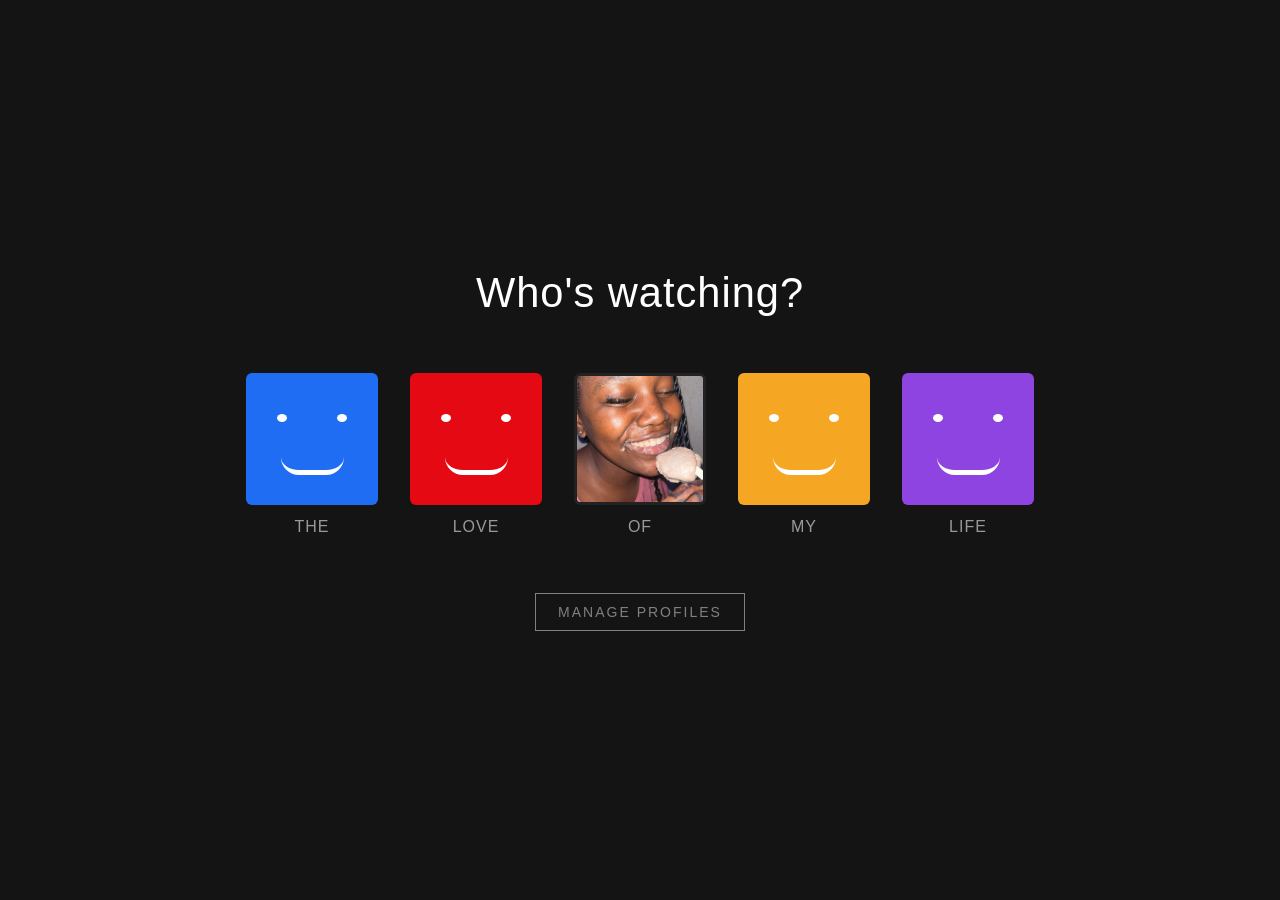
<file: index.html>
<!DOCTYPE html>
<html lang="en">

<head>
    <meta charset="UTF-8">
    <title>Netflix Intro Animation</title>
    <link rel="stylesheet" href="index.css">

</head>

<body>
    <div id="container">
        <netflixintro letter="N">
            <div class="helper-1">
                <div class="effect-brush">
                    <span class="fur-31"></span>
                    <span class="fur-30"></span>
                    <span class="fur-29"></span>
                    <span class="fur-28"></span>
                    <span class="fur-27"></span>
                    <span class="fur-26"></span>
                    <span class="fur-25"></span>
                    <span class="fur-24"></span>
                    <span class="fur-23"></span>
                    <span class="fur-22"></span>
                    <span class="fur-21"></span>
                    <span class="fur-20"></span>
                    <span class="fur-19"></span>
                    <span class="fur-18"></span>
                    <span class="fur-17"></span>
                    <span class="fur-16"></span>
                    <span class="fur-15"></span>
                    <span class="fur-14"></span>
                    <span class="fur-13"></span>
                    <span class="fur-12"></span>
                    <span class="fur-11"></span>
                    <span class="fur-10"></span>
                    <span class="fur-9"></span>
                    <span class="fur-8"></span>
                    <span class="fur-7"></span>
                    <span class="fur-6"></span>
                    <span class="fur-5"></span>
                    <span class="fur-4"></span>
                    <span class="fur-3"></span>
                    <span class="fur-2"></span>
                    <span class="fur-1"></span>
                </div>
                <div class="effect-lumieres">
                    <span class="lamp-1"></span>
                    <span class="lamp-2"></span>
                    <span class="lamp-3"></span>
                    <span class="lamp-4"></span>
                    <span class="lamp-5"></span>
                    <span class="lamp-6"></span>
                    <span class="lamp-7"></span>
                    <span class="lamp-8"></span>
                    <span class="lamp-9"></span>
                    <span class="lamp-10"></span>
                    <span class="lamp-11"></span>
                    <span class="lamp-12"></span>
                    <span class="lamp-13"></span>
                    <span class="lamp-14"></span>
                    <span class="lamp-15"></span>
                    <span class="lamp-16"></span>
                    <span class="lamp-17"></span>
                    <span class="lamp-18"></span>
                    <span class="lamp-19"></span>
                    <span class="lamp-20"></span>
                    <span class="lamp-21"></span>
                    <span class="lamp-22"></span>
                    <span class="lamp-23"></span>
                    <span class="lamp-24"></span>
                    <span class="lamp-25"></span>
                    <span class="lamp-26"></span>
                    <span class="lamp-27"></span>
                    <span class="lamp-28"></span>
                </div>
            </div>
            <div class="helper-2">
                <div class="effect-brush">
                    <span class="fur-31"></span>
                    <span class="fur-30"></span>
                    <span class="fur-29"></span>
                    <span class="fur-28"></span>
                    <span class="fur-27"></span>
                    <span class="fur-26"></span>
                    <span class="fur-25"></span>
                    <span class="fur-24"></span>
                    <span class="fur-23"></span>
                    <span class="fur-22"></span>
                    <span class="fur-21"></span>
                    <span class="fur-20"></span>
                    <span class="fur-19"></span>
                    <span class="fur-18"></span>
                    <span class="fur-17"></span>
                    <span class="fur-16"></span>
                    <span class="fur-15"></span>
                    <span class="fur-14"></span>
                    <span class="fur-13"></span>
                    <span class="fur-12"></span>
                    <span class="fur-11"></span>
                    <span class="fur-10"></span>
                    <span class="fur-9"></span>
                    <span class="fur-8"></span>
                    <span class="fur-7"></span>
                    <span class="fur-6"></span>
                    <span class="fur-5"></span>
                    <span class="fur-4"></span>
                    <span class="fur-3"></span>
                    <span class="fur-2"></span>
                    <span class="fur-1"></span>
                </div>
            </div>
            <div class="helper-3">
                <div class="effect-brush">
                    <span class="fur-31"></span>
                    <span class="fur-30"></span>
                    <span class="fur-29"></span>
                    <span class="fur-28"></span>
                    <span class="fur-27"></span>
                    <span class="fur-26"></span>
                    <span class="fur-25"></span>
                    <span class="fur-24"></span>
                    <span class="fur-23"></span>
                    <span class="fur-22"></span>
                    <span class="fur-21"></span>
                    <span class="fur-20"></span>
                    <span class="fur-19"></span>
                    <span class="fur-18"></span>
                    <span class="fur-17"></span>
                    <span class="fur-16"></span>
                    <span class="fur-15"></span>
                    <span class="fur-14"></span>
                    <span class="fur-13"></span>
                    <span class="fur-12"></span>
                    <span class="fur-11"></span>
                    <span class="fur-10"></span>
                    <span class="fur-9"></span>
                    <span class="fur-8"></span>
                    <span class="fur-7"></span>
                    <span class="fur-6"></span>
                    <span class="fur-5"></span>
                    <span class="fur-4"></span>
                    <span class="fur-3"></span>
                    <span class="fur-2"></span>
                    <span class="fur-1"></span>
                </div>
            </div>
            <div class="helper-4">
                <div class="effect-brush">
                    <span class="fur-31"></span>
                    <span class="fur-30"></span>
                    <span class="fur-29"></span>
                    <span class="fur-28"></span>
                    <span class="fur-27"></span>
                    <span class="fur-26"></span>
                    <span class="fur-25"></span>
                    <span class="fur-24"></span>
                    <span class="fur-23"></span>
                    <span class="fur-22"></span>
                    <span class="fur-21"></span>
                    <span class="fur-20"></span>
                    <span class="fur-19"></span>
                    <span class="fur-18"></span>
                    <span class="fur-17"></span>
                    <span class="fur-16"></span>
                    <span class="fur-15"></span>
                    <span class="fur-14"></span>
                    <span class="fur-13"></span>
                    <span class="fur-12"></span>
                    <span class="fur-11"></span>
                    <span class="fur-10"></span>
                    <span class="fur-9"></span>
                    <span class="fur-8"></span>
                    <span class="fur-7"></span>
                    <span class="fur-6"></span>
                    <span class="fur-5"></span>
                    <span class="fur-4"></span>
                    <span class="fur-3"></span>
                    <span class="fur-2"></span>
                    <span class="fur-1"></span>
                </div>
            </div>
        </netflixintro>
    </div>
</body>
<script>
    // Wait for the intro animation to finish, then go to the browse page.
      // Tune INTRO_DURATION to match your animation length.
      const INTRO_DURATION = 4000; // milliseconds — change if your CSS anim is longer/shorter
      const NEXT_PAGE = "Others/who-watching.html";

      setTimeout(() => {
        // Fade the screen to black before navigating for a smooth handoff
        document.body.style.transition = "opacity 0.01s ease";
        document.body.style.opacity = "0";
        setTimeout(() => {
          window.location.href = NEXT_PAGE;
        }, 10);
      }, INTRO_DURATION);
</script>

</html>
</file>
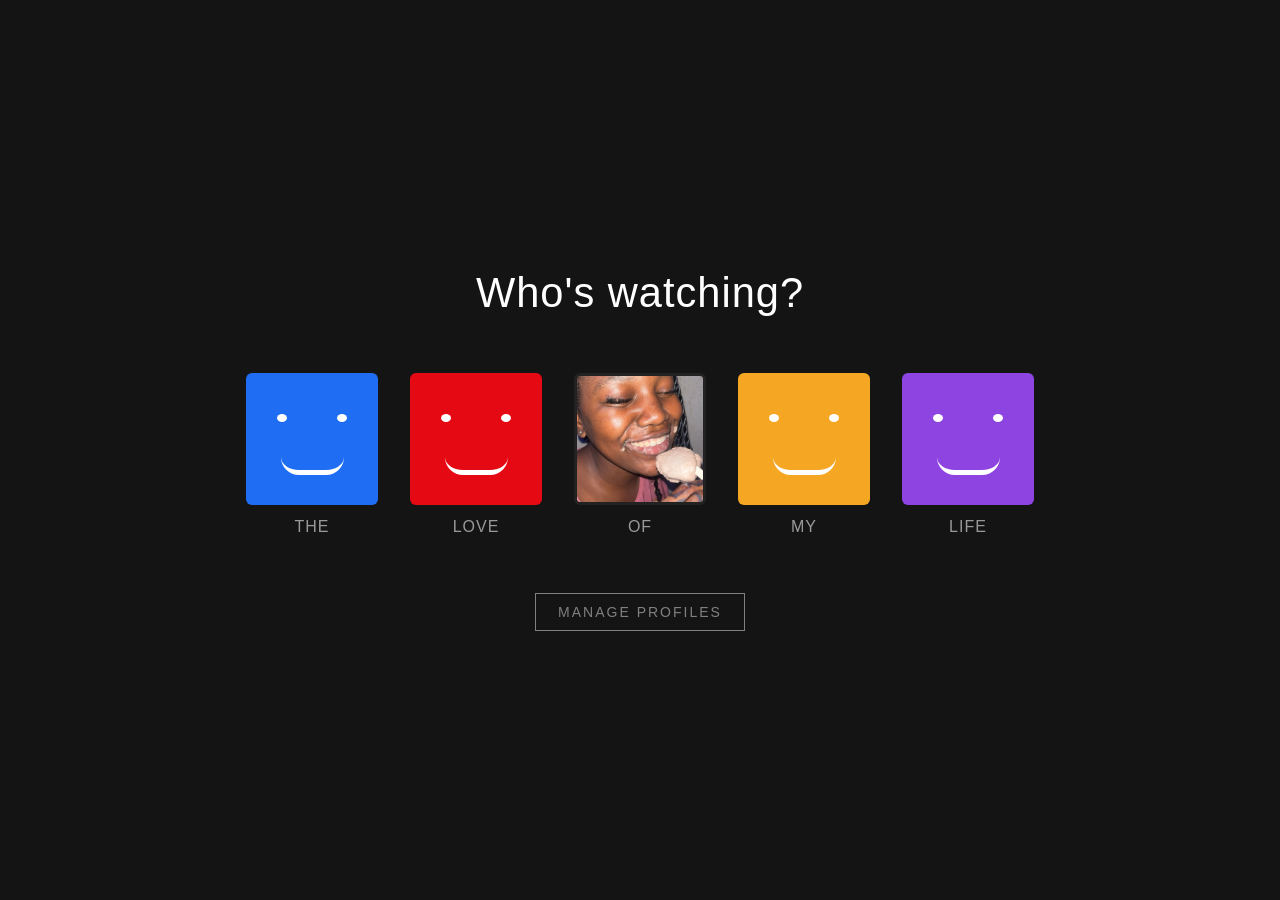
<file: Others/who-watching.html>
<!DOCTYPE html>
<html lang="en">
<head>
  <meta charset="UTF-8" />
  <meta name="viewport" content="width=device-width, initial-scale=1.0, viewport-fit=cover" />
  <title>Who's Watching?</title>
  <style>
    * { margin: 0; padding: 0; box-sizing: border-box; }

    html, body {
      height: 100%;
      background: #141414;
      color: #fff;
      font-family: 'Helvetica Neue', Helvetica, Arial, sans-serif;
      overflow: hidden;
      -webkit-font-smoothing: antialiased;
    }

    .wrapper {
      min-height: 100vh;
      display: flex;
      flex-direction: column;
      align-items: center;
      justify-content: center;
      padding: 40px 20px;
      text-align: center;
      opacity: 0;
      animation: pageFadeIn 0.9s ease 0.2s forwards;
    }

    @keyframes pageFadeIn {
      to { opacity: 1; }
    }

    .title {
      font-size: clamp(1.6rem, 4.5vw, 2.6rem);
      font-weight: 400;
      letter-spacing: 1px;
      margin-bottom: clamp(28px, 5vw, 56px);
      color: #fff;
    }

    .profiles {
      display: flex;
      flex-wrap: wrap;
      justify-content: center;
      gap: clamp(14px, 3vw, 32px);
      max-width: 900px;
    }

    .profile {
      background: none;
      border: none;
      cursor: pointer;
      padding: 0;
      display: flex;
      flex-direction: column;
      align-items: center;
      gap: 12px;
      transition: transform 0.25s cubic-bezier(0.2, 0.8, 0.2, 1);
      font-family: inherit;
    }

    .profile:hover { transform: scale(1.06); }
    .profile:active { transform: scale(0.97); }

    .avatar {
      width: clamp(76px, 14vw, 132px);
      height: clamp(76px, 14vw, 132px);
      border-radius: 6px;
      position: relative;
      overflow: hidden;
      display: flex;
      align-items: center;
      justify-content: center;
      transition: box-shadow 0.25s ease, border-color 0.25s ease;
      border: 3px solid transparent;
    }

    /* Each colored profile */
    .avatar.blue   { background: #1f6df2; }
    .avatar.red    { background: #e50914; }
    .avatar.orange { background: #f5a623; }
    .avatar.purple { background: #8e44e0; }

    /* The smiley face — 2 eyes + a smile */
    .avatar .eyes {
      position: absolute;
      top: 30%;
      left: 22%;
      right: 22%;
      display: flex;
      justify-content: space-between;
    }
    .avatar .eye {
      width: 14%;
      height: 14%;
      min-width: 8px;
      min-height: 8px;
      border-radius: 50%;
      background: #fff;
    }
    .avatar .smile {
      position: absolute;
      bottom: 22%;
      left: 25%;
      right: 25%;
      height: 14%;
      min-height: 8px;
      border-bottom: 4px solid #fff;
      border-radius: 0 0 60px 60px;
      border-bottom-width: clamp(3px, 0.6vw, 5px);
    }

    /* The middle profile — her photo */
    .avatar.photo {
      background: #222;
      padding: 0;
    }

    .avatar.photo img {
      width: 100%;
      height: 100%;
      object-fit: cover;
      display: block;
    }

    /* Highlight + "active" state when hovered */
    .profile:hover .avatar {
      border-color: #fff;
      box-shadow: 0 0 0 3px rgba(255,255,255,0.15), 0 10px 30px rgba(0,0,0,0.5);
    }

    .profile .name {
      font-size: clamp(0.75rem, 1.4vw, 1rem);
      color: #999;
      letter-spacing: 1px;
      text-transform: uppercase;
      transition: color 0.25s;
      max-width: 140px;
      line-height: 1.2;
    }

    .profile:hover .name { color: #fff; }

    /* Shake animation for wrong choices */
    .profile.wrong {
      animation: shake 0.5s ease;
    }
    @keyframes shake {
      0%, 100% { transform: translateX(0); }
      20%      { transform: translateX(-8px) rotate(-2deg); }
      40%      { transform: translateX(8px) rotate(2deg); }
      60%      { transform: translateX(-6px) rotate(-1deg); }
      80%      { transform: translateX(6px) rotate(1deg); }
    }

    /* Toast that appears when a wrong profile is tapped */
    .toast {
      position: fixed;
      bottom: 40px;
      left: 50%;
      transform: translateX(-50%) translateY(120px);
      background: rgba(229, 9, 20, 0.95);
      color: #fff;
      padding: 14px 28px;
      border-radius: 8px;
      font-size: 15px;
      letter-spacing: 0.5px;
      box-shadow: 0 10px 30px rgba(0,0,0,0.5);
      opacity: 0;
      transition: transform 0.4s cubic-bezier(0.2, 0.8, 0.2, 1), opacity 0.4s;
      z-index: 100;
      pointer-events: none;
      white-space: nowrap;
    }

    .toast.show {
      transform: translateX(-50%) translateY(0);
      opacity: 1;
    }

    /* Manage Profiles button (Netflix-style footer) */
    .manage {
      margin-top: clamp(32px, 5vw, 56px);
      padding: 10px 22px;
      background: transparent;
      color: #808080;
      border: 1px solid #808080;
      font-size: 14px;
      letter-spacing: 2px;
      text-transform: uppercase;
      cursor: pointer;
      font-family: inherit;
      transition: color 0.2s, border-color 0.2s;
      opacity: 0;
      animation: pageFadeIn 0.9s ease 0.8s forwards;
    }

    .manage:hover { color: #fff; border-color: #fff; }

    /* Selection overlay — brief black flash before redirect */
    .fade-out {
      position: fixed;
      inset: 0;
      background: #000;
      opacity: 0;
      pointer-events: none;
      transition: opacity 0.5s ease;
      z-index: 200;
    }
    .fade-out.active { opacity: 1; pointer-events: all; }

    /* Mobile tweaks */
    @media (max-width: 480px) {
      .profiles { gap: 12px; }
      .profile .name { font-size: 10px; letter-spacing: 0.5px; }
      .avatar { border-radius: 4px; }
    }
  </style>
</head>
<body>

  <div class="wrapper">
    <h1 class="title">Who's watching?</h1>

    <div class="profiles" id="profiles">

      <!-- 1. THE (blue) -->
      <button class="profile" data-name="THE" onclick="pickWrong(this, 'Wrong profile 😄')">
        <div class="avatar blue">
          <div class="eyes"><span class="eye"></span><span class="eye"></span></div>
          <div class="smile"></div>
        </div>
        <div class="name">The</div>
      </button>

      <!-- 2. LOVE (red) -->
      <button class="profile" data-name="LOVE" onclick="pickWrong(this, 'Not quite 😏')">
        <div class="avatar red">
          <div class="eyes"><span class="eye"></span><span class="eye"></span></div>
          <div class="smile"></div>
        </div>
        <div class="name">Love</div>
      </button>

      <!-- 3. HER PHOTO (the correct choice) -->
      <button class="profile" data-name="OF" onclick="pickCorrect()">
        <div class="avatar photo">
          <!-- Replace her-photo.jpg with her actual photo -->
          <img src="../Assets/Image6.jpeg" alt="You"
               onerror="this.replaceWith(Object.assign(document.createElement('div'),{
                 style:'width:100%;height:100%;background:linear-gradient(135deg,#e50914,#6a0d1f);display:flex;align-items:center;justify-content:center;font-size:2.2rem;color:#fff;font-weight:900;letter-spacing:-1px;',
                 textContent:'♥'
               }))" />
        </div>
        <div class="name">Of</div>
      </button>

      <!-- 4. MY (orange) -->
      <button class="profile" data-name="MY" onclick="pickWrong(this, 'Keep looking 👀')">
        <div class="avatar orange">
          <div class="eyes"><span class="eye"></span><span class="eye"></span></div>
          <div class="smile"></div>
        </div>
        <div class="name">My</div>
      </button>

      <!-- 5. LIFE (purple) -->
      <button class="profile" data-name="LIFE" onclick="pickWrong(this, 'Almost 😌')">
        <div class="avatar purple">
          <div class="eyes"><span class="eye"></span><span class="eye"></span></div>
          <div class="smile"></div>
        </div>
        <div class="name">Life</div>
      </button>

    </div>

    <button class="manage" onclick="pickWrong(null, 'Only one profile works here 💕')">
      Manage Profiles
    </button>
  </div>

  <!-- Toast -->
  <div class="toast" id="toast"></div>

  <!-- Fade overlay for smooth handoff -->
  <div class="fade-out" id="fadeOut"></div>

  <script>
    const NEXT_PAGE = "where-to-watch.html";
    const toast = document.getElementById('toast');
    const fadeOut = document.getElementById('fadeOut');
    let toastTimer = null;

    function showToast(msg) {
      toast.textContent = msg;
      toast.classList.add('show');
      clearTimeout(toastTimer);
      toastTimer = setTimeout(() => toast.classList.remove('show'), 2000);
    }

    function pickWrong(el, msg) {
      if (el) {
        el.classList.remove('wrong');
        void el.offsetWidth; // restart animation
        el.classList.add('wrong');
      }
      showToast(msg);
    }

    function pickCorrect() {
      // Small delay so the hover/click feels deliberate
      setTimeout(() => {
        fadeOut.classList.add('active');
        setTimeout(() => {
          window.location.href = NEXT_PAGE;
        }, 500);
      }, 200);
    }

    // Optional: keyboard accessibility — Enter on focused profile
    document.querySelectorAll('.profile').forEach(btn => {
      btn.addEventListener('keydown', (e) => {
        if (e.key === 'Enter' || e.key === ' ') {
          e.preventDefault();
          btn.click();
        }
      });
    });
  </script>
</body>
</html>
</file>
<file: index.css>
html,
body {
    margin: 0;
    padding: 0;
    width: 100%;
    height: 100%;
}

#container {
    display: flex;
    flex-direction: column;
    justify-content: center;
    align-items: center;
    width: 100%;
    height: 100%;
    background-color: #000000;
    overflow: hidden;
}

#container netflixintro {
    display: block;
    position: relative;
    width: 300px;
    height: 300px;
    overflow: hidden;
    animation-name: zoom-in;
    animation-delay: 0.5s;
    animation-duration: 3.5s;
    animation-timing-function: ease-in;
    animation-fill-mode: forwards;
    background-size: 4000px;
    background-position: -1950px 0;
}

#container netflixintro::before {
    content: "";
    position: absolute;
    display: block;
    background-color: #000000;
    width: 150%;
    height: 30%;
    left: -25%;
    bottom: -27%;
    border-radius: 50%;
    z-index: 5;
    transform-origin: left center;
    background-size: 4000px;
    background-position: -1950px 0;
}

#container netflixintro[letter=N] {
    transform-origin: 30% center;
}

#container netflixintro[letter=N] .helper-1 {
    width: 19.5%;
    height: 100%;
    background-color: rgba(228, 9, 19, 0.5);
    left: 22.4%;
    top: 0;
    transform: rotate(180deg);
    animation-name: fading-lumieres-box;
    animation-duration: 2s;
    animation-delay: 0.6s;
    animation-fill-mode: forwards;
}

#container netflixintro[letter=N] .helper-1 .effect-brush {
    animation-name: brush-moving;
    animation-duration: 2.5s;
    animation-fill-mode: forwards;
    animation-delay: 1.2s;
}

#container netflixintro[letter=N] .helper-1 .effect-brush [class*=fur-] {
    bottom: 0;
    height: 40%;
}

#container netflixintro[letter=N] .helper-3 {
    width: 19%;
    height: 150%;
    left: 40.5%;
    top: -25%;
    transform: rotate(-19.5deg);
    box-shadow: 0px 0px 35px -12px rgba(0, 0, 0, 0.4);
    overflow: hidden;
}

#container netflixintro[letter=N] .helper-3 .effect-brush {
    animation-name: brush-moving;
    animation-duration: 2s;
    animation-fill-mode: forwards;
    animation-delay: 0.8s;
}

#container netflixintro[letter=N] .helper-2 {
    width: 19.5%;
    height: 100%;
    left: 57.8%;
    top: 0;
    transform: rotate(180deg);
    overflow: hidden;
}

#container netflixintro[letter=N] .helper-2 .effect-brush {
    animation-name: brush-moving;
    animation-duration: 2s;
    animation-fill-mode: forwards;
    animation-delay: 0.5s;
}

#container netflixintro[letter=E] {
    transform-origin: 30% center;
}

#container netflixintro[letter=E] .helper-1 {
    width: 19.5%;
    height: 100%;
    background-color: rgba(228, 9, 19, 0.5);
    left: 22%;
    top: 0;
    transform: rotate(180deg);
    animation-name: fading-lumieres-box;
    animation-duration: 2s;
    animation-delay: 0.6s;
    animation-fill-mode: forwards;
}

#container netflixintro[letter=E] .helper-1 .effect-brush {
    animation-name: brush-moving;
    animation-duration: 2.5s;
    animation-fill-mode: forwards;
    animation-delay: 1.2s;
}

#container netflixintro[letter=E] .helper-1 .effect-brush [class*=fur-] {
    bottom: 0;
    height: 40%;
}

#container netflixintro[letter=E] .helper-2 {
    width: 17.5%;
    height: 50%;
    left: 38%;
    top: -49px;
    transform: rotate(270deg);
    overflow: hidden;
}

#container netflixintro[letter=E] .helper-2 .effect-brush {
    animation-name: brush-moving;
    animation-duration: 2s;
    animation-fill-mode: forwards;
    animation-delay: 0.8s;
}

#container netflixintro[letter=E] .helper-3 {
    width: 17%;
    height: 39%;
    left: 33%;
    top: 29%;
    transform: rotate(-90deg);
    box-shadow: 0px 0px 35px -12px rgba(0, 0, 0, 0.4);
    overflow: hidden;
    animation-name: fading-out;
    animation-duration: 2s;
    animation-fill-mode: forwards;
    animation-delay: 1s;
}

#container netflixintro[letter=E] .helper-3 .effect-brush {
    animation-name: brush-moving;
    animation-duration: 2s;
    animation-fill-mode: forwards;
    animation-delay: 0.6s;
}

#container netflixintro[letter=E] .helper-4 {
    width: 17.5%;
    height: 50%;
    left: 38%;
    top: 196px;
    transform: rotate(270deg);
    overflow: hidden;
}

#container netflixintro[letter=E] .helper-4 .effect-brush {
    animation-name: brush-moving;
    animation-duration: 2s;
    animation-fill-mode: forwards;
    animation-delay: 0.4s;
    animation-delay: 0.5s;
}

#container netflixintro[letter=T] {
    transform-origin: center center;
}

#container netflixintro[letter=T] .helper-1 {
    width: 19.5%;
    height: 100%;
    background-color: rgba(228, 9, 19, 0.5);
    left: 38%;
    top: 0;
    transform: rotate(180deg);
    animation-name: fading-lumieres-box;
    animation-duration: 2s;
    animation-delay: 0.6s;
    animation-fill-mode: forwards;
}

#container netflixintro[letter=T] .helper-1 .effect-brush {
    animation-name: brush-moving;
    animation-duration: 2.5s;
    animation-fill-mode: forwards;
    animation-delay: 1s;
}

#container netflixintro[letter=T] .helper-1 .effect-brush [class*=fur-] {
    bottom: 0;
    height: 40%;
}

#container netflixintro[letter=T] .helper-2 {
    width: 17.5%;
    height: 54%;
    left: 39%;
    top: -55px;
    transform: rotate(270deg);
    overflow: hidden;
}

#container netflixintro[letter=T] .helper-2 .effect-brush {
    animation-name: brush-moving;
    animation-duration: 2s;
    animation-fill-mode: forwards;
    animation-delay: 0.5s;
}

#container netflixintro[letter=F] {
    transform-origin: 30% center;
}

#container netflixintro[letter=F] .helper-1 {
    width: 19.5%;
    height: 100%;
    background-color: rgba(228, 9, 19, 0.5);
    left: 22%;
    top: 0;
    transform: rotate(180deg);
    animation-name: fading-lumieres-box;
    animation-duration: 2s;
    animation-delay: 0.6s;
    animation-fill-mode: forwards;
}

#container netflixintro[letter=F] .helper-1 .effect-brush {
    animation-name: brush-moving;
    animation-duration: 2.5s;
    animation-fill-mode: forwards;
    animation-delay: 1.2s;
}

#container netflixintro[letter=F] .helper-1 .effect-brush [class*=fur-] {
    bottom: 0;
    height: 40%;
}

#container netflixintro[letter=F] .helper-2 {
    width: 17.5%;
    height: 50%;
    left: 38%;
    top: -49px;
    transform: rotate(270deg);
    overflow: hidden;
}

#container netflixintro[letter=F] .helper-2 .effect-brush {
    animation-name: brush-moving;
    animation-duration: 2s;
    animation-fill-mode: forwards;
    animation-delay: 0.7s;
}

#container netflixintro[letter=F] .helper-3 {
    width: 17%;
    height: 39%;
    left: 33%;
    top: 29%;
    transform: rotate(-90deg);
    box-shadow: 0px 0px 35px -12px rgba(0, 0, 0, 0.4);
    overflow: hidden;
    animation-name: fading-out;
    animation-duration: 2s;
    animation-fill-mode: forwards;
    animation-delay: 1s;
}

#container netflixintro[letter=F] .helper-3 .effect-brush {
    animation-name: brush-moving;
    animation-duration: 2s;
    animation-fill-mode: forwards;
    animation-delay: 0.5s;
}

#container netflixintro[letter=L] {
    transform-origin: 30% center;
}

#container netflixintro[letter=L] .helper-1 {
    width: 19.5%;
    height: 100%;
    background-color: rgba(228, 9, 19, 0.5);
    left: 22%;
    top: 0;
    transform: rotate(180deg);
    animation-name: fading-lumieres-box;
    animation-duration: 2s;
    animation-delay: 0.6s;
    animation-fill-mode: forwards;
}

#container netflixintro[letter=L] .helper-1 .effect-brush {
    animation-name: brush-moving;
    animation-duration: 2.5s;
    animation-fill-mode: forwards;
    animation-delay: 0.8s;
}

#container netflixintro[letter=L] .helper-1 .effect-brush [class*=fur-] {
    bottom: 0;
    height: 40%;
}

#container netflixintro[letter=L] .helper-2 {
    width: 17.5%;
    height: 50%;
    left: 38%;
    top: 196px;
    transform: rotate(270deg);
    overflow: hidden;
}

#container netflixintro[letter=L] .helper-2 .effect-brush {
    animation-name: brush-moving;
    animation-duration: 2s;
    animation-fill-mode: forwards;
    animation-delay: 0.4s;
}

#container netflixintro[letter=I] {
    transform-origin: center center;
}

#container netflixintro[letter=I] .helper-1 {
    width: 19.5%;
    height: 100%;
    background-color: rgba(228, 9, 19, 0.5);
    left: 38%;
    top: 0;
    transform: rotate(180deg);
    animation-name: fading-lumieres-box;
    animation-duration: 2s;
    animation-delay: 0.6s;
    animation-fill-mode: forwards;
}

#container netflixintro[letter=I] .helper-1 .effect-brush {
    animation-name: brush-moving;
    animation-duration: 2.5s;
    animation-fill-mode: forwards;
    animation-delay: 1s;
}

#container netflixintro[letter=I] .helper-1 .effect-brush [class*=fur-] {
    bottom: 0;
    height: 40%;
}

#container netflixintro[letter=X] {
    transform-origin: center center;
}

#container netflixintro[letter=X] .helper-1 {
    width: 19%;
    height: 150%;
    left: 40.5%;
    top: -25%;
    transform: rotate(-19.5deg);
    animation-name: fading-lumieres-box;
    animation-duration: 2s;
    animation-delay: 0.6s;
    animation-fill-mode: forwards;
}

#container netflixintro[letter=X] .helper-1 .effect-brush {
    animation-name: brush-moving;
    animation-duration: 2.5s;
    animation-fill-mode: forwards;
    animation-delay: 1.2s;
}

#container netflixintro[letter=X] .helper-1 .effect-brush [class*=fur-] {
    bottom: 0;
    height: 40%;
}

#container netflixintro[letter=X] .helper-2 {
    width: 19%;
    height: 150%;
    left: 40.5%;
    top: -25%;
    transform: rotate(19.5deg);
    overflow: hidden;
}

#container netflixintro[letter=X] .helper-2 .effect-brush {
    animation-name: brush-moving;
    animation-duration: 2s;
    animation-fill-mode: forwards;
    animation-delay: 0.5s;
}

#container netflixintro [class*=helper-] {
    position: absolute;
}

#container netflixintro [class*=helper-] .effect-brush {
    position: absolute;
    width: 100%;
    height: 300%;
    top: 0;
    overflow: hidden;
}

#container netflixintro [class*=helper-] .effect-brush::before {
    display: block;
    content: "";
    position: absolute;
    background-color: #e40913;
    width: 100%;
    height: 70%;
    box-shadow: 0px 0px 29px 24px #e40913;
}

#container netflixintro [class*=helper-] .effect-brush [class*=fur-] {
    display: block;
    position: absolute;
    bottom: 10%;
    height: 30%;
}

#container netflixintro [class*=helper-] .effect-brush .fur-1 {
    left: 0%;
    width: 3.8%;
    background: linear-gradient(to bottom, #e40913 0%, #e40913 15%, rgba(0, 0, 0, 0) 81%, rgba(0, 0, 0, 0) 100%);
}

#container netflixintro [class*=helper-] .effect-brush .fur-2 {
    left: 3.8%;
    width: 2.8%;
    background: linear-gradient(to bottom, #e40913 0%, #e40913 10%, rgba(0, 0, 0, 0) 62%, rgba(0, 0, 0, 0) 100%);
}

#container netflixintro [class*=helper-] .effect-brush .fur-3 {
    left: 6.6%;
    width: 4.8%;
    background: linear-gradient(to bottom, #e40913 0%, #e40913 37%, rgba(0, 0, 0, 0) 100%);
}

#container netflixintro [class*=helper-] .effect-brush .fur-4 {
    left: 11.4%;
    width: 4%;
    background: linear-gradient(to bottom, #e40913 0%, #e40913 23%, rgba(0, 0, 0, 0) 100%);
}

#container netflixintro [class*=helper-] .effect-brush .fur-5 {
    left: 15.4%;
    width: 4%;
    background: linear-gradient(to bottom, #e40913 0%, #e40913 15%, rgba(0, 0, 0, 0) 86%, rgba(0, 0, 0, 0) 100%);
}

#container netflixintro [class*=helper-] .effect-brush .fur-6 {
    left: 19.4%;
    width: 2.5%;
    background: linear-gradient(to bottom, #e40913 0%, #e40913 27%, rgba(0, 0, 0, 0) 89%, rgba(0, 0, 0, 0) 100%);
}

#container netflixintro [class*=helper-] .effect-brush .fur-7 {
    left: 21.9%;
    width: 4%;
    background: linear-gradient(to bottom, #e40913 0%, #e40913 20%, rgba(0, 0, 0, 0) 100%);
}

#container netflixintro [class*=helper-] .effect-brush .fur-8 {
    left: 25.9%;
    width: 2%;
    background: linear-gradient(to bottom, #e40913 0%, #e40913 30%, rgba(0, 0, 0, 0) 100%);
}

#container netflixintro [class*=helper-] .effect-brush .fur-9 {
    left: 27.9%;
    width: 4%;
    background: linear-gradient(to bottom, #e40913 0%, #e40913 35%, rgba(0, 0, 0, 0) 95%, rgba(0, 0, 0, 0) 100%);
}

#container netflixintro [class*=helper-] .effect-brush .fur-10 {
    left: 31.9%;
    width: 3.5%;
    background: linear-gradient(to bottom, #e40913 0%, #e40913 39%, rgba(0, 0, 0, 0) 95%, rgba(0, 0, 0, 0) 100%);
}

#container netflixintro [class*=helper-] .effect-brush .fur-11 {
    left: 35.4%;
    width: 2%;
    background: linear-gradient(to bottom, #e40913 0%, #e40913 34%, rgba(0, 0, 0, 0) 95%, rgba(0, 0, 0, 0) 100%);
}

#container netflixintro [class*=helper-] .effect-brush .fur-12 {
    left: 37.4%;
    width: 2.6%;
    background: linear-gradient(to bottom, #e40913 0%, #e40913 22%, rgba(0, 0, 0, 0) 95%, rgba(0, 0, 0, 0) 100%);
}

#container netflixintro [class*=helper-] .effect-brush .fur-13 {
    left: 40%;
    width: 6%;
    background: linear-gradient(to bottom, #e40913 0%, #e40913 47%, rgba(0, 0, 0, 0) 100%);
}

#container netflixintro [class*=helper-] .effect-brush .fur-14 {
    left: 46%;
    width: 2%;
    background: linear-gradient(to bottom, #e40913 0%, #e40913 36%, rgba(0, 0, 0, 0) 100%);
}

#container netflixintro [class*=helper-] .effect-brush .fur-15 {
    left: 48%;
    width: 5.5%;
    background: linear-gradient(to bottom, #e40913 0%, #e40913 29%, rgba(0, 0, 0, 0) 100%);
}

#container netflixintro [class*=helper-] .effect-brush .fur-16 {
    left: 53.5%;
    width: 3%;
    background: linear-gradient(to bottom, #e40913 0%, #e40913 39%, rgba(0, 0, 0, 0) 95%, rgba(0, 0, 0, 0) 100%);
}

#container netflixintro [class*=helper-] .effect-brush .fur-17 {
    left: 56.5%;
    width: 4.1%;
    background: linear-gradient(to bottom, #e40913 0%, #e40913 45%, rgba(0, 0, 0, 0) 100%);
}

#container netflixintro [class*=helper-] .effect-brush .fur-18 {
    left: 60.6%;
    width: 2.4%;
    background: linear-gradient(to bottom, #e40913 0%, #e40913 34%, rgba(0, 0, 0, 0) 100%);
}

#container netflixintro [class*=helper-] .effect-brush .fur-19 {
    left: 63%;
    width: 4%;
    background: linear-gradient(to bottom, #e40913 0%, #e40913 47%, rgba(0, 0, 0, 0) 100%);
}

#container netflixintro [class*=helper-] .effect-brush .fur-20 {
    left: 67%;
    width: 1.5%;
    background: linear-gradient(to bottom, #e40913 0%, #e40913 27%, rgba(0, 0, 0, 0) 95%, rgba(0, 0, 0, 0) 100%);
}

#container netflixintro [class*=helper-] .effect-brush .fur-21 {
    left: 68.5%;
    width: 2.8%;
    background: linear-gradient(to bottom, #e40913 0%, #e40913 37%, rgba(0, 0, 0, 0) 100%);
}

#container netflixintro [class*=helper-] .effect-brush .fur-22 {
    left: 71.3%;
    width: 2.3%;
    background: linear-gradient(to bottom, #e40913 0%, #e40913 9%, rgba(0, 0, 0, 0) 100%);
}

#container netflixintro [class*=helper-] .effect-brush .fur-23 {
    left: 73.6%;
    width: 2.2%;
    background: linear-gradient(to bottom, #e40913 0%, #e40913 28%, rgba(0, 0, 0, 0) 92%, rgba(0, 0, 0, 0) 100%);
}

#container netflixintro [class*=helper-] .effect-brush .fur-24 {
    left: 75.8%;
    width: 1%;
    background: linear-gradient(to bottom, #e40913 0%, #e40913 37%, rgba(0, 0, 0, 0) 100%);
}

#container netflixintro [class*=helper-] .effect-brush .fur-25 {
    left: 76.8%;
    width: 2.1%;
    background: linear-gradient(to bottom, #e40913 0%, #e40913 28%, rgba(0, 0, 0, 0) 100%);
}

#container netflixintro [class*=helper-] .effect-brush .fur-26 {
    left: 78.9%;
    width: 4.1%;
    background: linear-gradient(to bottom, #e40913 0%, #e40913 34%, rgba(0, 0, 0, 0) 100%);
}

#container netflixintro [class*=helper-] .effect-brush .fur-27 {
    left: 83%;
    width: 2.5%;
    background: linear-gradient(to bottom, #e40913 0%, #e40913 21%, rgba(0, 0, 0, 0) 100%);
}

#container netflixintro [class*=helper-] .effect-brush .fur-28 {
    left: 85.5%;
    width: 4.5%;
    background: linear-gradient(to bottom, #e40913 0%, #e40913 39%, rgba(0, 0, 0, 0) 100%);
}

#container netflixintro [class*=helper-] .effect-brush .fur-29 {
    left: 90%;
    width: 2.8%;
    background: linear-gradient(to bottom, #e40913 0%, #e40913 30%, rgba(0, 0, 0, 0) 100%);
}

#container netflixintro [class*=helper-] .effect-brush .fur-30 {
    left: 92.8%;
    width: 3.5%;
    background: linear-gradient(to bottom, #e40913 0%, #e40913 19%, rgba(0, 0, 0, 0) 100%);
}

#container netflixintro [class*=helper-] .effect-brush .fur-31 {
    left: 96.3%;
    width: 3.7%;
    background: linear-gradient(to bottom, #e40913 0%, #e40913 37%, rgba(0, 0, 0, 0) 100%);
}

#container netflixintro [class*=helper-] .effect-lumieres {
    position: absolute;
    width: 100%;
    height: 100%;
    opacity: 0;
    animation-name: showing-lumieres;
    animation-duration: 2s;
    animation-delay: 1.6s;
    animation-fill-mode: forwards;
}

#container netflixintro [class*=helper-] .effect-lumieres [class*=lamp-] {
    position: absolute;
    display: block;
    height: 100%;
    box-shadow: 0px 0px 10px 0px rgba(228, 9, 19, 0.75);
    background: var(--color);
}

#container netflixintro [class*=helper-] .effect-lumieres [class*=lamp-]::before {
    position: absolute;
    content: " ";
    display: block;
    width: 100%;
    height: 100%;
    background: var(--color);
    box-shadow: 0px 0px 10px 0px rgba(228, 9, 19, 0.75);
}

#container netflixintro [class*=helper-] .effect-lumieres .lamp-1 {
    --color: #ff0100;

    left: 0.7%;
    width: 1%;
    animation-delay: 1.48s;
}

#container netflixintro [class*=helper-] .effect-lumieres .lamp-1::before {
    left: 59%;
    animation-delay: 1.33s;
}

#container netflixintro [class*=helper-] .effect-lumieres .lamp-2 {
    --color: #ffde01;
    left: 2.2%;
    width: 1.4%;
    animation-delay: 1.91s;
}

#container netflixintro [class*=helper-] .effect-lumieres .lamp-2::before {
    left: 92%;
    animation-delay: 1.26s;
}

#container netflixintro [class*=helper-] .effect-lumieres .lamp-3 {
    --color: #ff00cc;
    left: 5.8%;
    width: 2.1%;
    animation-delay: 0.19s;
}

#container netflixintro [class*=helper-] .effect-lumieres .lamp-3::before {
    left: 162%;
    animation-delay: 0.14s;
}

#container netflixintro [class*=helper-] .effect-lumieres .lamp-4 {
    --color: #04fd8f;
    left: 10.1%;
    width: 2%;
    animation-delay: 1.01s;
}

#container netflixintro [class*=helper-] .effect-lumieres .lamp-4::before {
    left: 18%;
    animation-delay: 1.84s;
}

#container netflixintro [class*=helper-] .effect-lumieres .lamp-5 {
    --color: #ff0100;
    left: 12.9%;
    width: 1.4%;
    animation-delay: 1.64s;
}

#container netflixintro [class*=helper-] .effect-lumieres .lamp-5::before {
    left: 143%;
    animation-delay: 1.87s;
}

#container netflixintro [class*=helper-] .effect-lumieres .lamp-6 {
    --color: #ff9600;
    left: 15.3%;
    width: 2.8%;
    animation-delay: 1.77s;
}

#container netflixintro [class*=helper-] .effect-lumieres .lamp-6::before {
    left: 67%;
    animation-delay: 1.44s;
}

#container netflixintro [class*=helper-] .effect-lumieres .lamp-7 {
    --color: #0084ff;
    left: 21.2%;
    width: 2.5%;
    animation-delay: 1.99s;
}

#container netflixintro [class*=helper-] .effect-lumieres .lamp-7::before {
    left: 180%;
    animation-delay: 0.85s;
}

#container netflixintro [class*=helper-] .effect-lumieres .lamp-8 {
    --color: #f84006;
    left: 25%;
    width: 2.5%;
    animation-delay: 1.67s;
}

#container netflixintro [class*=helper-] .effect-lumieres .lamp-8::before {
    left: 118%;
    animation-delay: 1.99s;
}

#container netflixintro [class*=helper-] .effect-lumieres .lamp-9 {
    --color: #ffc601;
    left: 30.5%;
    width: 3%;
    animation-delay: 0.54s;
}

#container netflixintro [class*=helper-] .effect-lumieres .lamp-9::before {
    left: 99%;
    animation-delay: 1.85s;
}

#container netflixintro [class*=helper-] .effect-lumieres .lamp-10 {
    --color: #ff4800;
    left: 36.3%;
    width: 3%;
    animation-delay: 0.01s;
}

#container netflixintro [class*=helper-] .effect-lumieres .lamp-10::before {
    left: 171%;
    animation-delay: 0.49s;
}

#container netflixintro [class*=helper-] .effect-lumieres .lamp-11 {
    --color: #fd0100;
    left: 41%;
    width: 2.2%;
    animation-delay: 0.96s;
}

#container netflixintro [class*=helper-] .effect-lumieres .lamp-11::before {
    left: 111%;
    animation-delay: 0.02s;
}

#container netflixintro [class*=helper-] .effect-lumieres .lamp-12 {
    --color: #01ffff;
    left: 44.2%;
    width: 2.6%;
    animation-delay: 1.53s;
}

#container netflixintro [class*=helper-] .effect-lumieres .lamp-12::before {
    left: 48%;
    animation-delay: 1.82s;
}

#container netflixintro [class*=helper-] .effect-lumieres .lamp-13 {
    --color: #ffc601;
    left: 51.7%;
    width: 0.5%;
    animation-delay: 0.38s;
}

#container netflixintro [class*=helper-] .effect-lumieres .lamp-13::before {
    left: 48%;
    animation-delay: 0.62s;
}

#container netflixintro [class*=helper-] .effect-lumieres .lamp-14 {
    --color: #ffc601;
    left: 52.1%;
    width: 1.8%;
    animation-delay: 1.92s;
}

#container netflixintro [class*=helper-] .effect-lumieres .lamp-14::before {
    left: 135%;
    animation-delay: 0.31s;
}

#container netflixintro [class*=helper-] .effect-lumieres .lamp-15 {
    --color: #0078fe;
    left: 53.8%;
    width: 2.3%;
    animation-delay: 1.47s;
}

#container netflixintro [class*=helper-] .effect-lumieres .lamp-15::before {
    left: 20%;
    animation-delay: 0.47s;
}

#container netflixintro [class*=helper-] .effect-lumieres .lamp-16 {
    --color: #0080ff;
    left: 57.2%;
    width: 2%;
    animation-delay: 1.81s;
}

#container netflixintro [class*=helper-] .effect-lumieres .lamp-16::before {
    left: 155%;
    animation-delay: 1.56s;
}

#container netflixintro [class*=helper-] .effect-lumieres .lamp-17 {
    --color: #ffae01;
    left: 62.3%;
    width: 2.9%;
    animation-delay: 1.71s;
}

#container netflixintro [class*=helper-] .effect-lumieres .lamp-17::before {
    left: 196%;
    animation-delay: 0.13s;
}

#container netflixintro [class*=helper-] .effect-lumieres .lamp-18 {
    --color: #ff00bf;
    left: 65.8%;
    width: 1.7%;
    animation-delay: 0.7s;
}

#container netflixintro [class*=helper-] .effect-lumieres .lamp-18::before {
    left: 130%;
    animation-delay: 1.78s;
}

#container netflixintro [class*=helper-] .effect-lumieres .lamp-19 {
    --color: #a601f4;
    left: 72.8%;
    width: 0.8%;
    animation-delay: 1.69s;
}

#container netflixintro [class*=helper-] .effect-lumieres .lamp-19::before {
    left: 94%;
    animation-delay: 1.48s;
}

#container netflixintro [class*=helper-] .effect-lumieres .lamp-20 {
    --color: #f30b34;
    left: 74.3%;
    width: 2%;
    animation-delay: 0.79s;
}

#container netflixintro [class*=helper-] .effect-lumieres .lamp-20::before {
    left: 108%;
    animation-delay: 1.92s;
}

#container netflixintro [class*=helper-] .effect-lumieres .lamp-21 {
    --color: #ff00bf;
    left: 79.8%;
    width: 2%;
    animation-delay: 0.26s;
}

#container netflixintro [class*=helper-] .effect-lumieres .lamp-21::before {
    left: 68%;
    animation-delay: 1.1s;
}

#container netflixintro [class*=helper-] .effect-lumieres .lamp-22 {
    --color: #04fd8f;
    left: 78.2%;
    width: 2%;
    animation-delay: 1.06s;
}

#container netflixintro [class*=helper-] .effect-lumieres .lamp-22::before {
    left: 77%;
    animation-delay: 1.15s;
}

#container netflixintro [class*=helper-] .effect-lumieres .lamp-23 {
    --color: #01ffff;
    left: 78.5%;
    width: 2%;
    animation-delay: 0.8s;
}

#container netflixintro [class*=helper-] .effect-lumieres .lamp-23::before {
    left: 103%;
    animation-delay: 0.61s;
}

#container netflixintro [class*=helper-] .effect-lumieres .lamp-24 {
    --color: #a201ff;
    left: 85.3%;
    width: 1.1%;
    animation-delay: 1.21s;
}

#container netflixintro [class*=helper-] .effect-lumieres .lamp-24::before {
    left: 190%;
    animation-delay: 0.52s;
}

#container netflixintro [class*=helper-] .effect-lumieres .lamp-25 {
    --color: #ec0014;
    left: 86.9%;
    width: 1.1%;
    animation-delay: 0.19s;
}

#container netflixintro [class*=helper-] .effect-lumieres .lamp-25::before {
    left: 117%;
    animation-delay: 1.77s;
}

#container netflixintro [class*=helper-] .effect-lumieres .lamp-26 {
    --color: #0078fe;
    left: 88.8%;
    width: 2%;
    animation-delay: 1.93s;
}

#container netflixintro [class*=helper-] .effect-lumieres .lamp-26::before {
    left: 43%;
    animation-delay: 1.78s;
}

#container netflixintro [class*=helper-] .effect-lumieres .lamp-27 {
    --color: #ff0036;
    left: 92.4%;
    width: 2.4%;
    animation-delay: 0.45s;
}

#container netflixintro [class*=helper-] .effect-lumieres .lamp-27::before {
    left: 156%;
    animation-delay: 1.14s;
}

#container netflixintro [class*=helper-] .effect-lumieres .lamp-28 {
    --color: #06f98c;
    left: 96.2%;
    width: 2.1%;
    animation-delay: 1.28s;
}

#container netflixintro [class*=helper-] .effect-lumieres .lamp-28::before {
    left: 4%;
    animation-delay: 1.19s;
}

#container netflixintro [class*=helper-] .effect-lumieres .lamp-1,
#container netflixintro [class*=helper-] .effect-lumieres .lamp-3,
#container netflixintro [class*=helper-] .effect-lumieres .lamp-5,
#container netflixintro [class*=helper-] .effect-lumieres .lamp-7,
#container netflixintro [class*=helper-] .effect-lumieres .lamp-9,
#container netflixintro [class*=helper-] .effect-lumieres .lamp-11,
#container netflixintro [class*=helper-] .effect-lumieres .lamp-13,
#container netflixintro [class*=helper-] .effect-lumieres .lamp-15,
#container netflixintro [class*=helper-] .effect-lumieres .lamp-17,
#container netflixintro [class*=helper-] .effect-lumieres .lamp-19,
#container netflixintro [class*=helper-] .effect-lumieres .lamp-21,
#container netflixintro [class*=helper-] .effect-lumieres .lamp-23,
#container netflixintro [class*=helper-] .effect-lumieres .lamp-25,
#container netflixintro [class*=helper-] .effect-lumieres .lamp-27 {
    animation-name: lumieres-moving-left;
    animation-duration: 5s;
    animation-fill-mode: forwards;
}

#container netflixintro [class*=helper-] .effect-lumieres .lamp-1::before,
#container netflixintro [class*=helper-] .effect-lumieres .lamp-3::before,
#container netflixintro [class*=helper-] .effect-lumieres .lamp-5::before,
#container netflixintro [class*=helper-] .effect-lumieres .lamp-7::before,
#container netflixintro [class*=helper-] .effect-lumieres .lamp-9::before,
#container netflixintro [class*=helper-] .effect-lumieres .lamp-11::before,
#container netflixintro [class*=helper-] .effect-lumieres .lamp-13::before,
#container netflixintro [class*=helper-] .effect-lumieres .lamp-15::before,
#container netflixintro [class*=helper-] .effect-lumieres .lamp-17::before,
#container netflixintro [class*=helper-] .effect-lumieres .lamp-19::before,
#container netflixintro [class*=helper-] .effect-lumieres .lamp-21::before,
#container netflixintro [class*=helper-] .effect-lumieres .lamp-23::before,
#container netflixintro [class*=helper-] .effect-lumieres .lamp-25::before,
#container netflixintro [class*=helper-] .effect-lumieres .lamp-27::before {
    animation-name: lumieres-moving-left;
    animation-duration: 5.5s;
}

#container netflixintro [class*=helper-] .effect-lumieres .lamp-2,
#container netflixintro [class*=helper-] .effect-lumieres .lamp-4,
#container netflixintro [class*=helper-] .effect-lumieres .lamp-6,
#container netflixintro [class*=helper-] .effect-lumieres .lamp-8,
#container netflixintro [class*=helper-] .effect-lumieres .lamp-10,
#container netflixintro [class*=helper-] .effect-lumieres .lamp-12,
#container netflixintro [class*=helper-] .effect-lumieres .lamp-14,
#container netflixintro [class*=helper-] .effect-lumieres .lamp-16,
#container netflixintro [class*=helper-] .effect-lumieres .lamp-18,
#container netflixintro [class*=helper-] .effect-lumieres .lamp-20,
#container netflixintro [class*=helper-] .effect-lumieres .lamp-22,
#container netflixintro [class*=helper-] .effect-lumieres .lamp-24,
#container netflixintro [class*=helper-] .effect-lumieres .lamp-26,
#container netflixintro [class*=helper-] .effect-lumieres .lamp-28 {
    animation-name: lumieres-moving-right;
    animation-duration: 5s;
    animation-fill-mode: forwards;
}

#container netflixintro [class*=helper-] .effect-lumieres .lamp-2::before,
#container netflixintro [class*=helper-] .effect-lumieres .lamp-4::before,
#container netflixintro [class*=helper-] .effect-lumieres .lamp-6::before,
#container netflixintro [class*=helper-] .effect-lumieres .lamp-8::before,
#container netflixintro [class*=helper-] .effect-lumieres .lamp-10::before,
#container netflixintro [class*=helper-] .effect-lumieres .lamp-12::before,
#container netflixintro [class*=helper-] .effect-lumieres .lamp-14::before,
#container netflixintro [class*=helper-] .effect-lumieres .lamp-16::before,
#container netflixintro [class*=helper-] .effect-lumieres .lamp-18::before,
#container netflixintro [class*=helper-] .effect-lumieres .lamp-20::before,
#container netflixintro [class*=helper-] .effect-lumieres .lamp-22::before,
#container netflixintro [class*=helper-] .effect-lumieres .lamp-24::before,
#container netflixintro [class*=helper-] .effect-lumieres .lamp-26::before,
#container netflixintro [class*=helper-] .effect-lumieres .lamp-28::before {
    animation-name: lumieres-moving-right;
    animation-duration: 5.5s;
}

@keyframes brush-moving {
    0% {
        transform: translateY(0);
    }

    100% {
        transform: translateY(-100%);
    }
}

@keyframes fading-out {
    0% {
        opacity: 1;
    }

    100% {
        opacity: 0;
    }
}

@keyframes lumieres-moving-right {
    0% {
        transform: translate(0);
    }

    40% {
        transform: translate(-10px) scaleX(1);
    }

    50% {
        transform: translate(-60px);
    }

    100% {
        transform: translate(-120px) scaleX(3);
    }
}

@keyframes lumieres-moving-left {
    0% {
        transform: translate(0);
    }

    40% {
        transform: translate(10px) scaleX(1);
    }

    50% {
        transform: translate(60px);
    }

    100% {
        transform: translate(120px) scaleX(3);
    }
}

@keyframes zoom-in {
    0% {
        transform: scale(1);
    }

    100% {
        transform: scale(15);
    }
}

@keyframes showing-lumieres {
    0% {
        opacity: 0;
    }

    100% {
        opacity: 1;
    }
}

@keyframes fading-lumieres-box {
    0% {
        background-color: rgba(228, 9, 19, 0.5);
    }

    100% {
        background-color: rgba(228, 9, 19, 0);
    }
}
</file>
